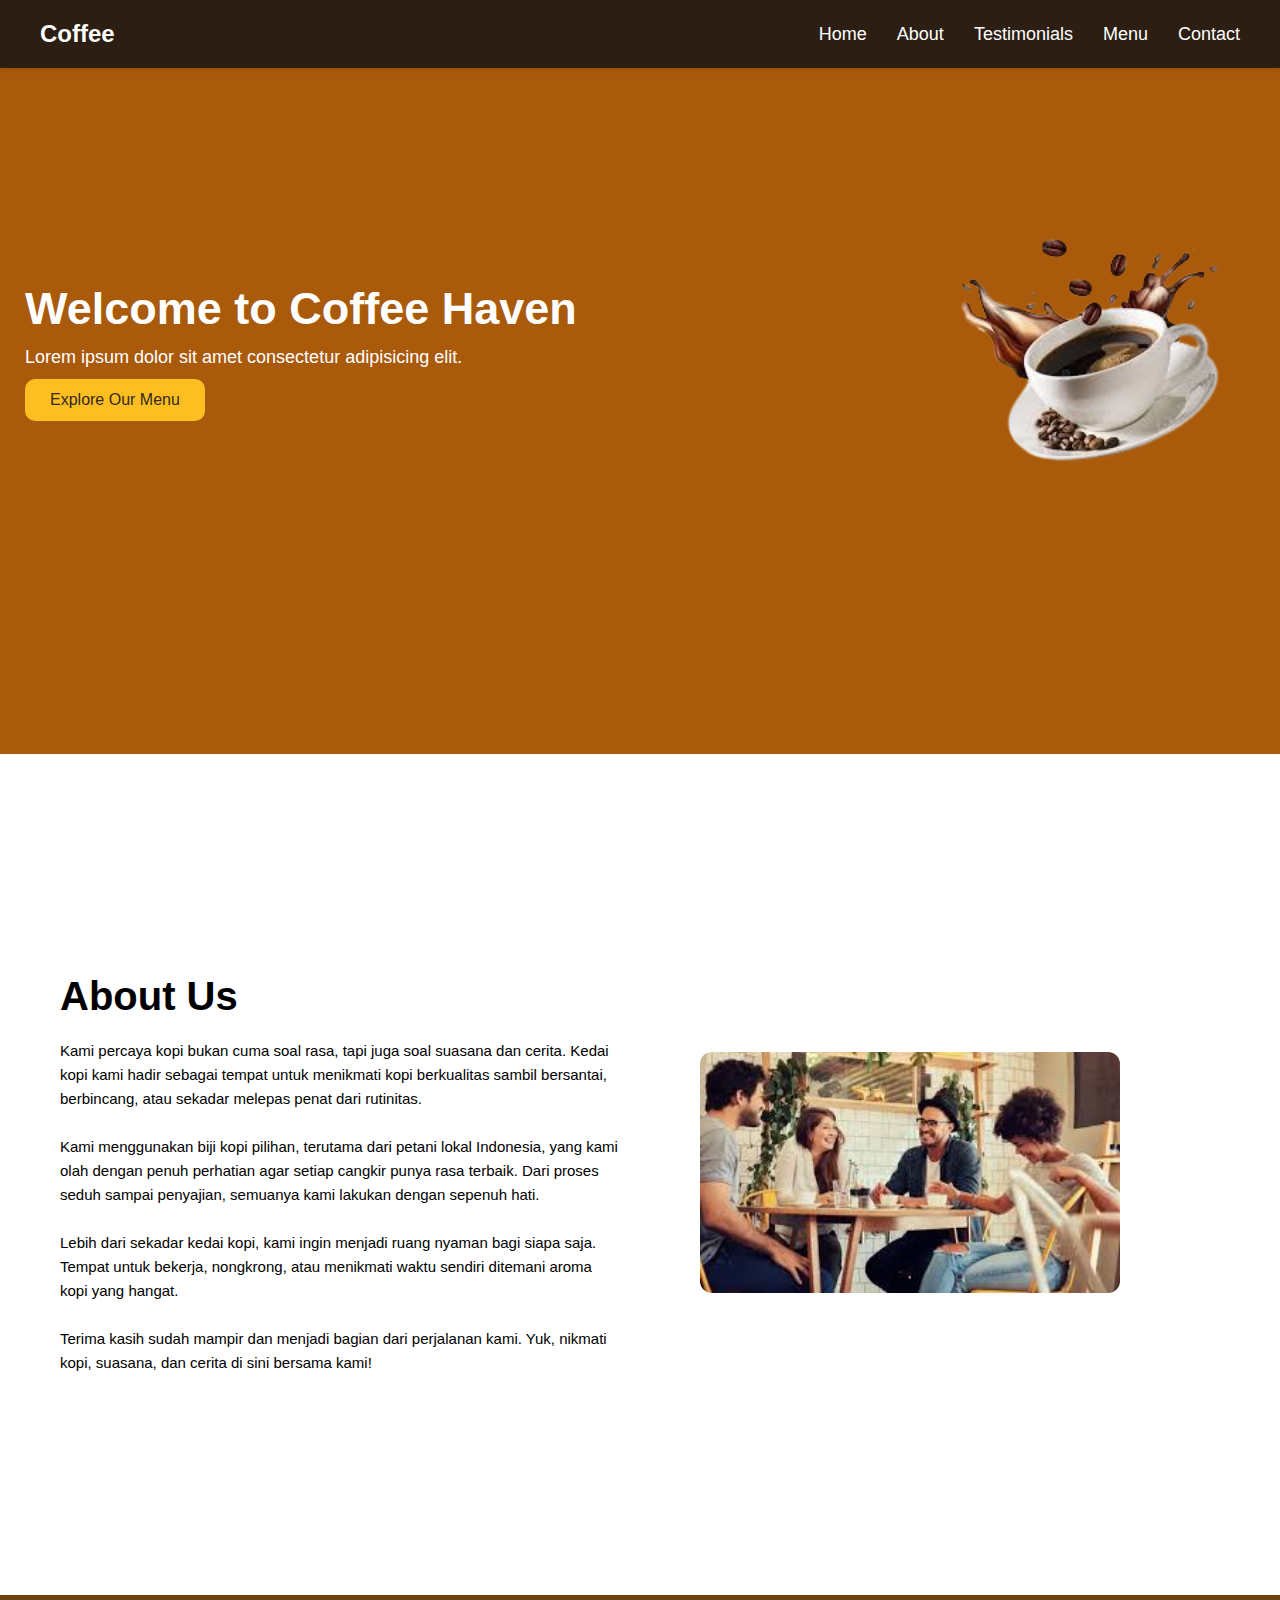
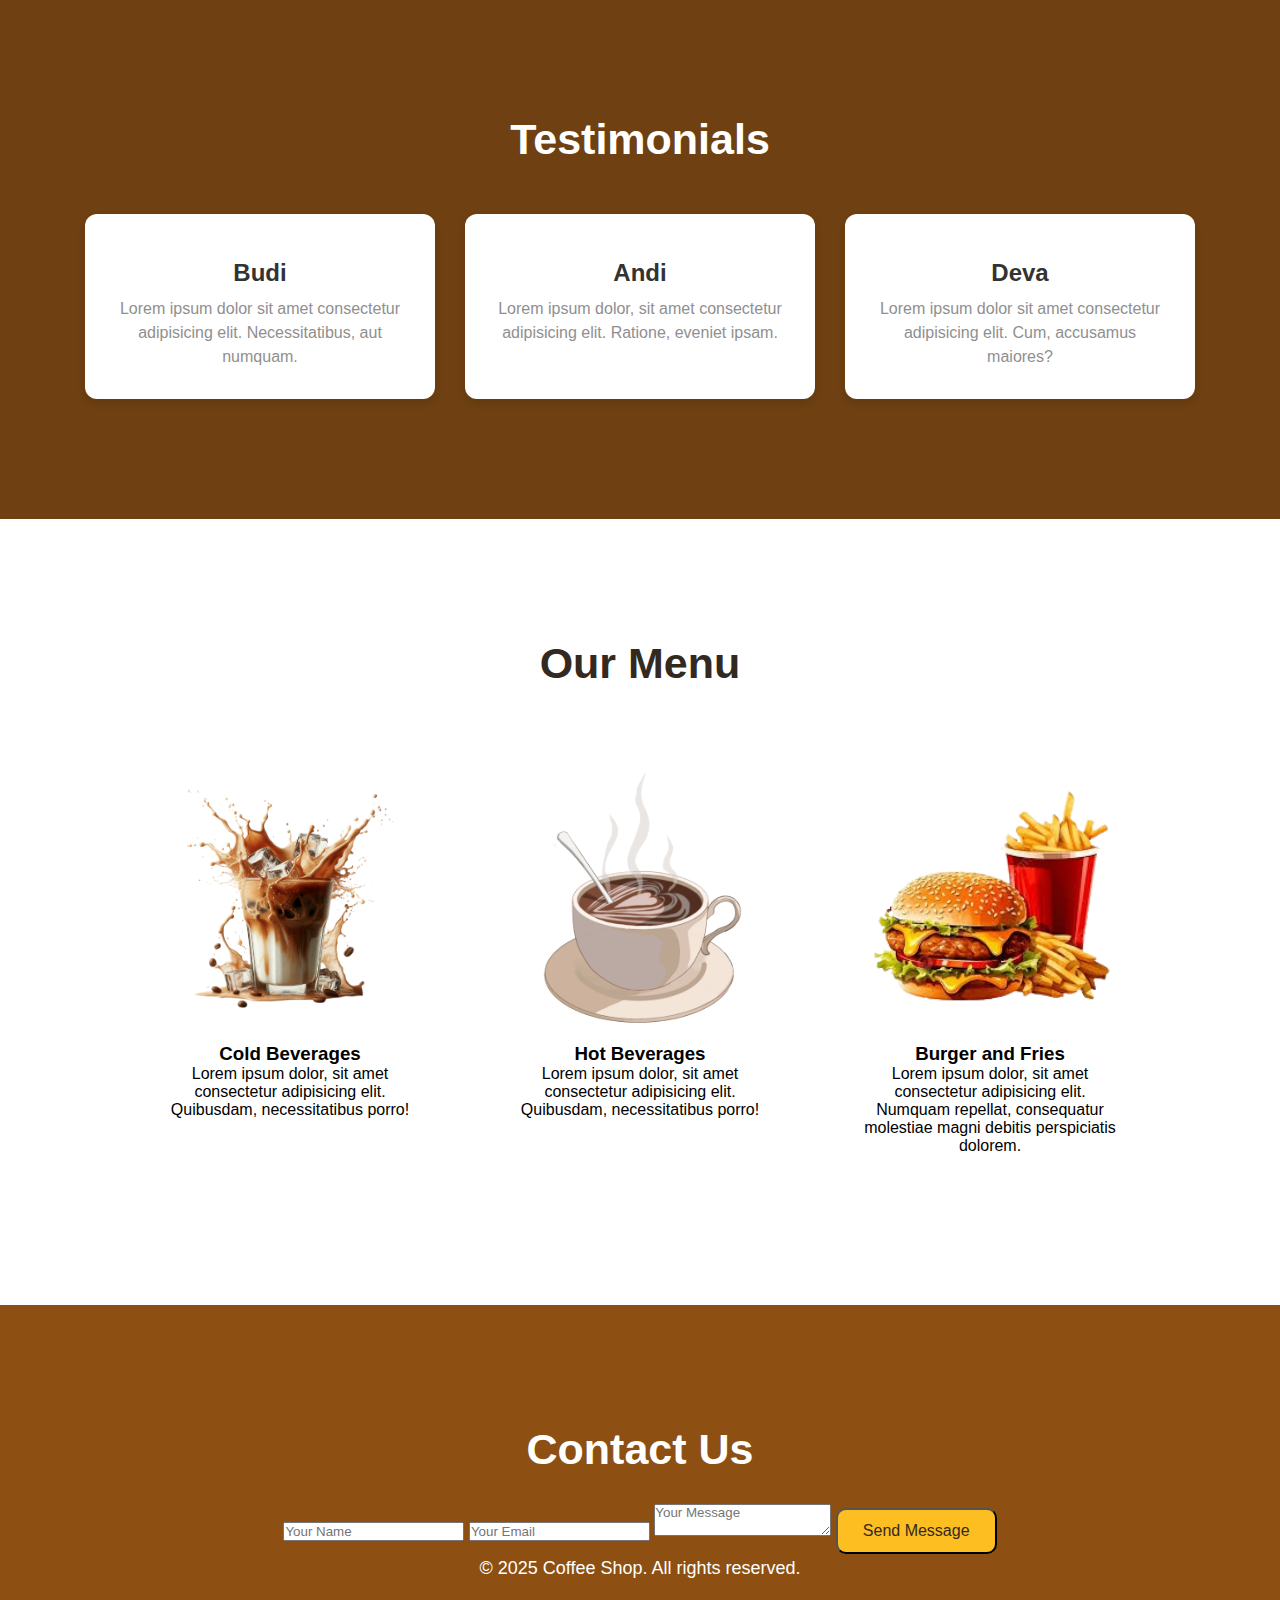
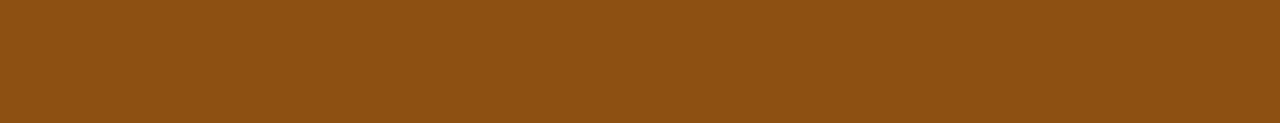
<file: index.html>
<!DOCTYPE html>
<html lang="en">

<head>
    <meta charset="UTF-8">
    <meta name="viewport" content="width=device-width, initial-scale=1.0">
    <title>Web Coffee</title>
    <link rel="stylesheet" href="web.css">
</head>

<body>
    <!-- Nav S-->
    <header>
        <nav class="navbar">
            <div class="logo">Coffee</div>

            <ul class="nav-menu">
                <li><a href="#home">Home</a></li>
                <li><a href="#about">About</a></li>
                <li><a href="#testimonials">Testimonials</a></li>
                <li><a href="#menu">Menu</a></li>
                <li><a href="#contact">Contact</a></li>
            </ul>

            <div class="hamburger" id="hamburger">
                <span></span>
                <span></span>
                <span></span>
            </div>
        </nav>
    </header>
    <!-- Nav E-->

    <!-- Hero S-->
    <section id="home" class="home-section">
        <div class="home-content">
            <h1>Welcome to Coffee Haven</h1>
            <p>Lorem ipsum dolor sit amet consectetur adipisicing elit.</p>
            <a href="#menu" class="btn">Explore Our Menu</a>
        </div>
        <div class="home-image">
            <img src="img/kopi-removebg-preview.png">
        </div>
    </section>
    <!-- Hero E-->

    <!-- About S-->
    <section id="about" class="about-section">
        <div class="about-text">
            <h2>About Us</h2>
            <p>Kami percaya kopi bukan cuma soal rasa, tapi juga soal suasana dan cerita. Kedai kopi kami hadir sebagai
                tempat untuk menikmati kopi berkualitas sambil bersantai, berbincang, atau sekadar melepas penat dari
                rutinitas.
                <br>
                <br>
                Kami menggunakan biji kopi pilihan, terutama dari petani lokal Indonesia, yang kami olah dengan penuh
                perhatian agar setiap cangkir punya rasa terbaik. Dari proses seduh sampai penyajian, semuanya kami
                lakukan
                dengan sepenuh hati.
                <br>
                <br>
                Lebih dari sekadar kedai kopi, kami ingin menjadi ruang nyaman bagi siapa saja. Tempat untuk bekerja,
                nongkrong, atau menikmati waktu sendiri ditemani aroma kopi yang hangat.
                <br>
                <br>
                Terima kasih sudah mampir dan menjadi bagian dari perjalanan kami. Yuk, nikmati kopi, suasana, dan
                cerita di
                sini bersama kami!
            </p>
        </div>
        <div class="img-about">
            <img src="img/About Us.jpeg">
        </div>
    </section>
    <!-- About E-->

    <!-- Testimonials S-->
    <section id="testimonials" class="testimonials-section">
        <h2>Testimonials</h2>
        <div class="testimonials-container">
            <div class="testimonial-item">
                <h3>Budi</h3>
                <p>Lorem ipsum dolor sit amet consectetur adipisicing elit. Necessitatibus, aut numquam.</p>
            </div>
            <div class="testimonial-item">
                <h3>Andi</h3>
                <p>Lorem ipsum dolor, sit amet consectetur adipisicing elit. Ratione, eveniet ipsam.</p>
            </div>
            <div class="testimonial-item">
                <h3>Deva</h3>
                <p>Lorem ipsum dolor sit amet consectetur adipisicing elit. Cum, accusamus maiores?</p>
            </div>
        </div>
    </section>
    <!-- Testimonials E-->

    <!-- Menu S-->
    <section id="menu" class="menu-section">
        <h2>Our Menu</h2>
        <div class="menu-container">
            <div class="menu-item">
                <img src="img/cold.png" class="image-menu">
                <h3>Cold Beverages</h3>
                <p>Lorem ipsum dolor, sit amet consectetur adipisicing elit. Quibusdam, necessitatibus porro!</p>
            </div>
            <div class="menu-item">
                <img src="img/hot.png" class="image-menu">
                <h3>Hot Beverages</h3>
                <p>Lorem ipsum dolor, sit amet consectetur adipisicing elit. Quibusdam, necessitatibus porro!</p>
            </div>
            <div class="menu-item">
                <img src="img/Burger-removebg-preview.png" class="image-menu">
                <h3>Burger and Fries</h3>
                <p>Lorem ipsum dolor, sit amet consectetur adipisicing elit. Numquam repellat, consequatur molestiae
                    magni debitis perspiciatis dolorem.</p>
            </div>
        </div>
    </section>
    <!-- Menu E-->

    <!-- Contact S-->
    <section id="contact" class="contact-section">
        <h2>Contact Us</h2>
        <form class="contact-form">
            <input type="text" placeholder="Your Name" required>
            <input type="email" placeholder="Your Email" required>
            <textarea placeholder="Your Message" required></textarea>
            <button type="submit" class="btn">Send Message</button>
        </form>
        <p>&copy; 2025 Coffee Shop. All rights reserved.</p>
    </section>
    <!-- Contact E-->
</body>
<script src="Web.js"></script>

</html>
</file>
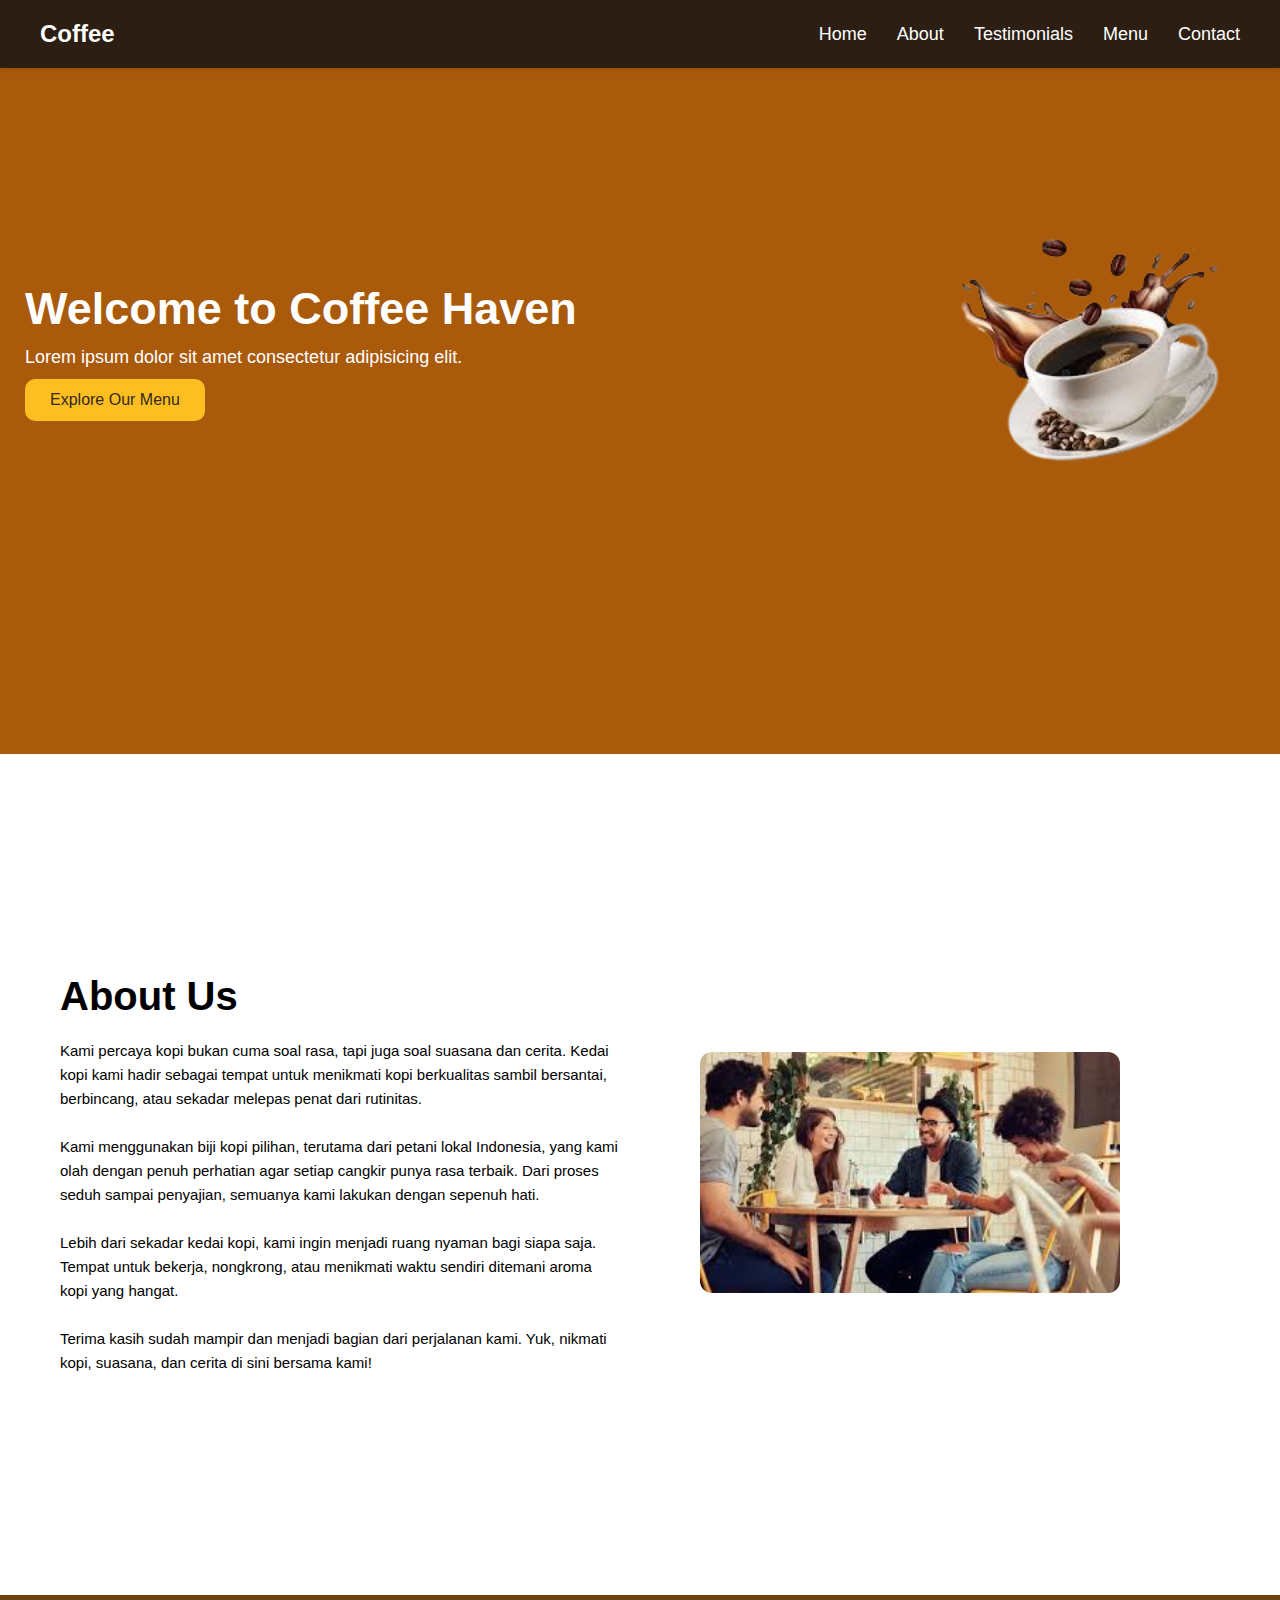
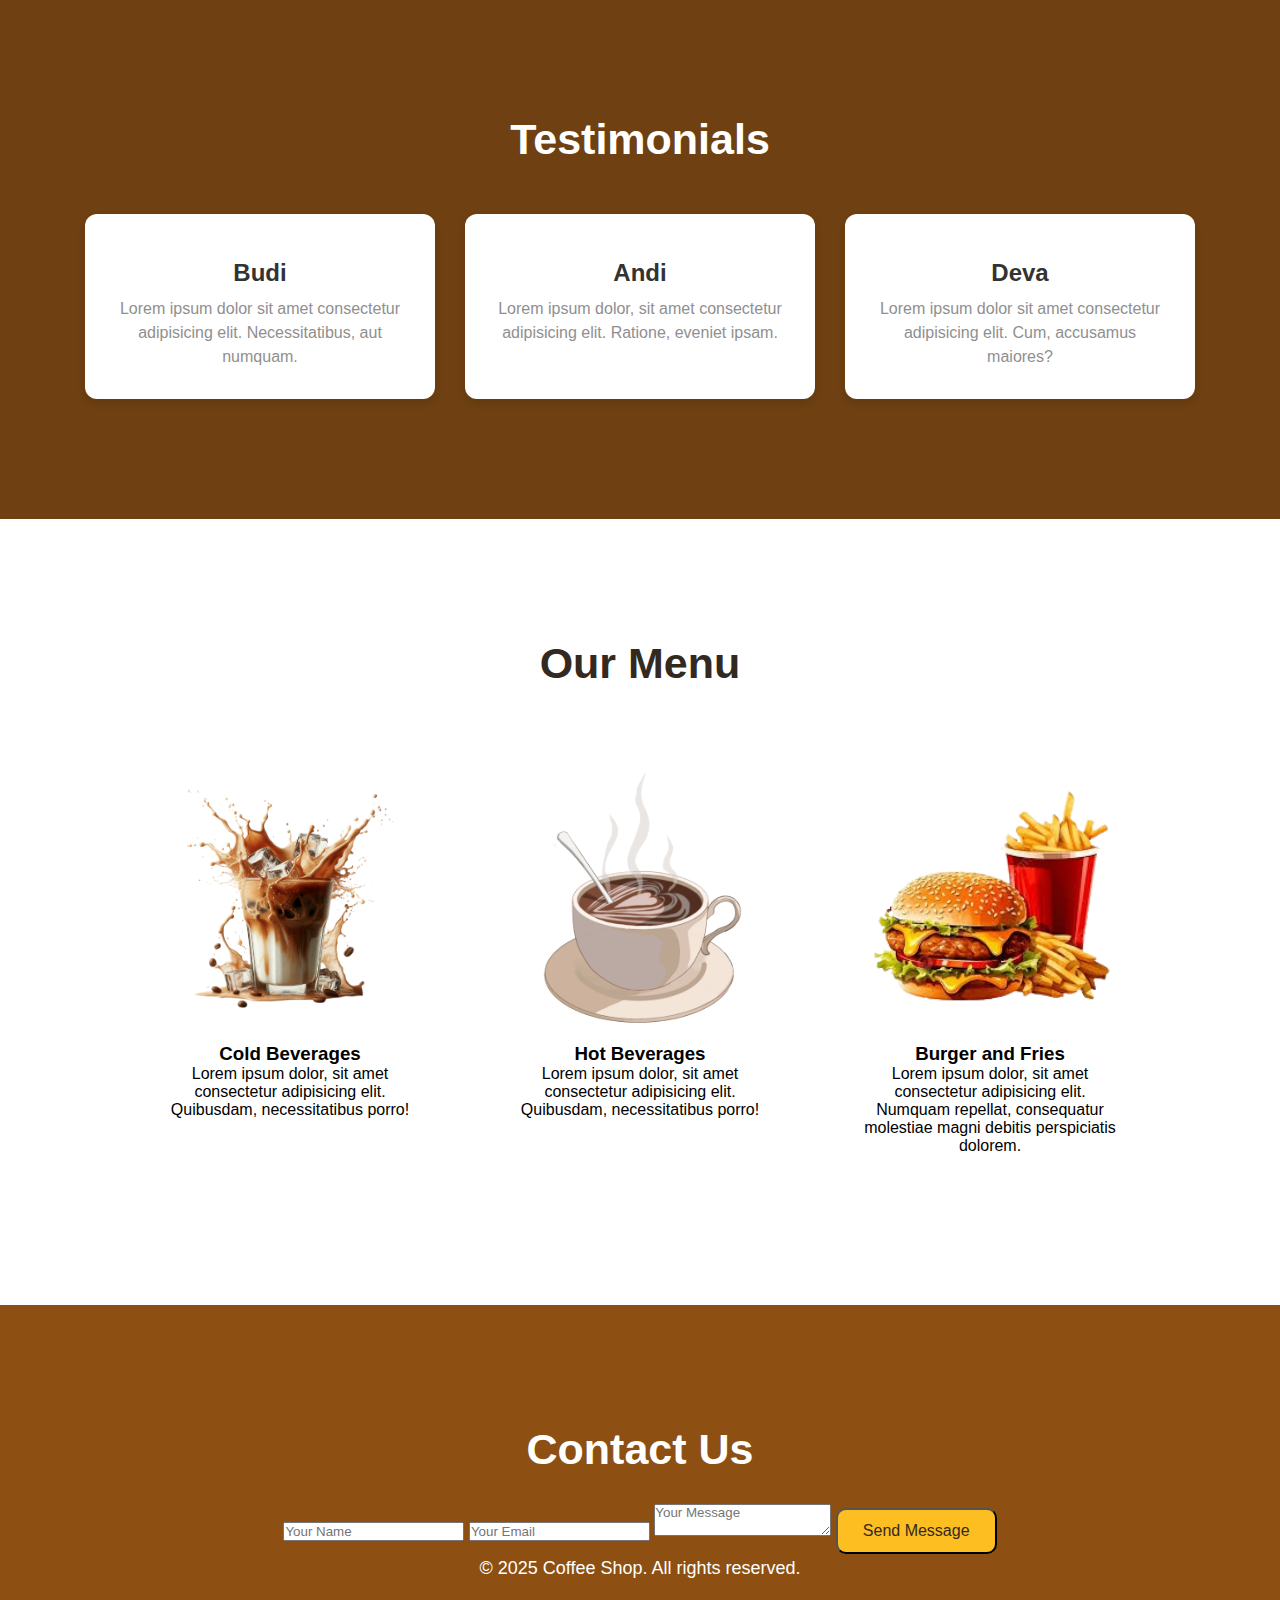
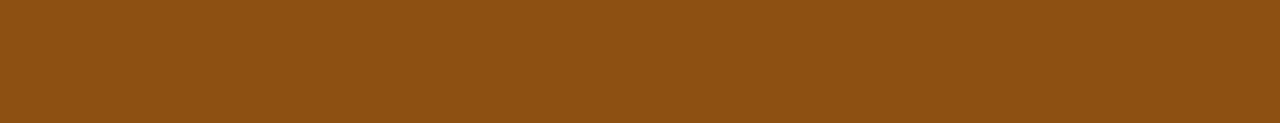
<file: Web.html>
<!DOCTYPE html>
<html lang="en">

<head>
    <meta charset="UTF-8">
    <meta name="viewport" content="width=device-width, initial-scale=1.0">
    <title>Web Coffee</title>
    <link rel="stylesheet" href="Web.css">
</head>

<body>
    <!-- Nav S-->
    <header>
        <nav class="navbar">
            <div class="logo">Coffee</div>

            <ul class="nav-menu">
                <li><a href="#home">Home</a></li>
                <li><a href="#about">About</a></li>
                <li><a href="#testimonials">Testimonials</a></li>
                <li><a href="#menu">Menu</a></li>
                <li><a href="#contact">Contact</a></li>
            </ul>

            <div class="hamburger" id="hamburger">
                <span></span>
                <span></span>
                <span></span>
            </div>
        </nav>
    </header>
    <!-- Nav E-->

    <!-- Hero S-->
    <section id="home" class="home-section">
        <div class="home-content">
            <h1>Welcome to Coffee Haven</h1>
            <p>Lorem ipsum dolor sit amet consectetur adipisicing elit.</p>
            <a href="#menu" class="btn">Explore Our Menu</a>
        </div>
        <div class="home-image">
            <img src="img/kopi-removebg-preview.png">
        </div>
    </section>
    <!-- Hero E-->

    <!-- About S-->
    <section id="about" class="about-section">
        <div class="about-text">
            <h2>About Us</h2>
            <p>Kami percaya kopi bukan cuma soal rasa, tapi juga soal suasana dan cerita. Kedai kopi kami hadir sebagai
                tempat untuk menikmati kopi berkualitas sambil bersantai, berbincang, atau sekadar melepas penat dari
                rutinitas.
                <br>
                <br>
                Kami menggunakan biji kopi pilihan, terutama dari petani lokal Indonesia, yang kami olah dengan penuh
                perhatian agar setiap cangkir punya rasa terbaik. Dari proses seduh sampai penyajian, semuanya kami
                lakukan
                dengan sepenuh hati.
                <br>
                <br>
                Lebih dari sekadar kedai kopi, kami ingin menjadi ruang nyaman bagi siapa saja. Tempat untuk bekerja,
                nongkrong, atau menikmati waktu sendiri ditemani aroma kopi yang hangat.
                <br>
                <br>
                Terima kasih sudah mampir dan menjadi bagian dari perjalanan kami. Yuk, nikmati kopi, suasana, dan
                cerita di
                sini bersama kami!
            </p>
        </div>
        <div class="img-about">
            <img src="img/About Us.jpeg">
        </div>
    </section>
    <!-- About E-->

    <!-- Testimonials S-->
    <section id="testimonials" class="testimonials-section">
        <h2>Testimonials</h2>
        <div class="testimonials-container">
            <div class="testimonial-item">
                <h3>Budi</h3>
                <p>Lorem ipsum dolor sit amet consectetur adipisicing elit. Necessitatibus, aut numquam.</p>
            </div>
            <div class="testimonial-item">
                <h3>Andi</h3>
                <p>Lorem ipsum dolor, sit amet consectetur adipisicing elit. Ratione, eveniet ipsam.</p>
            </div>
            <div class="testimonial-item">
                <h3>Deva</h3>
                <p>Lorem ipsum dolor sit amet consectetur adipisicing elit. Cum, accusamus maiores?</p>
            </div>
        </div>
    </section>
    <!-- Testimonials E-->

    <!-- Menu S-->
    <section id="menu" class="menu-section">
        <h2>Our Menu</h2>
        <div class="menu-container">
            <div class="menu-item">
                <img src="img/cold.png" class="image-menu">
                <h3>Cold Beverages</h3>
                <p>Lorem ipsum dolor, sit amet consectetur adipisicing elit. Quibusdam, necessitatibus porro!</p>
            </div>
            <div class="menu-item">
                <img src="img/hot.png" class="image-menu">
                <h3>Hot Beverages</h3>
                <p>Lorem ipsum dolor, sit amet consectetur adipisicing elit. Quibusdam, necessitatibus porro!</p>
            </div>
            <div class="menu-item">
                <img src="img/Burger-removebg-preview.png" class="image-menu">
                <h3>Burger and Fries</h3>
                <p>Lorem ipsum dolor, sit amet consectetur adipisicing elit. Numquam repellat, consequatur molestiae
                    magni debitis perspiciatis dolorem.</p>
            </div>
        </div>
    </section>
    <!-- Menu E-->

    <!-- Contact S-->
    <section id="contact" class="contact-section">
        <h2>Contact Us</h2>
        <form class="contact-form">
            <input type="text" placeholder="Your Name" required>
            <input type="email" placeholder="Your Email" required>
            <textarea placeholder="Your Message" required></textarea>
            <button type="submit" class="btn">Send Message</button>
        </form>
        <p>&copy; 2025 Coffee Shop. All rights reserved.</p>
    </section>
    <!-- Contact E-->
</body>
<script src="Web.js"></script>

</html>
</file>
<file: web.css>
/* RESET */
* {
    margin: 0;
    padding: 0;
    box-sizing: border-box;
    font-family: Arial, Helvetica, sans-serif;
}

html {
    scroll-behavior: smooth;
}

/* HEADER */

header {
    position: fixed;
    width: 100%;
    top: 0;
    left: 0;
    background-color: #a87101;
    box-shadow: 0 2px 5px rgba(0, 0, 0, 0.1);
    z-index: 1000;
}

/* NAVBAR DESKTOP */
.navbar {
    display: flex;
    justify-content: space-between;
    align-items: center;
    padding: 20px 40px;
    background: #2c1e12;
}

.logo {
    color: #fff;
    font-size: 24px;
    font-weight: bold;
}

.nav-menu {
    display: flex;
    list-style: none;
    gap: 30px;
}

.nav-menu a {
    color: white;
    text-decoration: none;
    font-size: 18px;
}

/* HAMBURGER */
.hamburger {
    display: none;
    flex-direction: column;
    cursor: pointer;
}

.hamburger span {
    height: 3px;
    width: 25px;
    background: white;
    margin: 4px 0;
}

/* MOBILE */
@media (max-width: 768px) {
    .hamburger {
        display: flex;
    }

    .nav-menu {
        position: absolute;
        top: 70px;
        left: 0;
        width: 50vw;
        flex-direction: column;
        background: #2c1e12;
        text-align: center;
        display: none;
    }

    .nav-menu.active {
        display: flex;
    }

    .nav-menu li {
        padding: 15px 0;
    }
}

/* HOME SECTION */
.home-section {
    display: flex;
    text-align: center;
    background-color: #aa5a0b;
    padding-top: 200px;
    padding-bottom: 250px;
}

.home-content {
    max-width: 600px;
    margin: auto;
    color: #ffffff;
    margin-left: 25px;
    text-align: left;
}

.home-content h1 {
    font-size: 45px;
    margin-bottom: 8px;
}

.home-content p {
    font-size: 18px;
    margin-bottom: 7px;
    line-height: 1.6;
}

.home-image img {
    margin-right: 40px;
    width: 300px;
}

.home-content .btn {
    display: inline-block;
    padding: 12px 25px;
    background-color: #fcbe21;
    color: #33291f;
    text-decoration: none;
    font-size: 16px;
    border-radius: 10px;
    transition: background-color 0.3s ease;
}

.home-content .btn:hover {
    background-color: #ffffff;
}

/* HOME SECTION RESPONSIVE */
@media (max-width: 768px) {
    .home-section {
        flex-direction: column;
        padding-top: 150px;
        padding-bottom: 150px;
    }

    .home-image img {
        margin: 20px 0;
        width: 250px;
    }

    .home-content h1 {
        font-size: 32px;
    }

    .home-section {
        padding-bottom: 252px;
    }

}

/* ABOUT SECTION */

.about-section {
    display: flex;
    align-items: center;
    justify-content: space-between;
    padding: 220px 60px;
    gap: 40px;
}

/* TEKS ATAS–BAWAH */
.about-text {
    display: flex;
    flex-direction: column;
    /* KUNCI */
    text-align: left;
    flex: 1;
}

.about-text h2 {
    font-size: 40px;
    margin-bottom: 20px;
}

.about-text p {
    font-size: 15px;
    line-height: 1.6;
}

.img-about {
    flex: 1;
}

.img-about img {
    width: 100%;
    max-width: 420px;
    height: auto;
    border-radius: 12px;
    object-fit: cover;
    flex: 1;
    margin-left: 40px;
}

/* ABOUT SECTION RESPONSIVE */
@media (max-width: 768px) {
    .about-section {
        flex-direction: column;
        padding: 80px 20px;
        text-align: center;
    }

    .about-image img {
        max-width: 100%;
        margin-top: 30px;
    }
}

/* Testimonials Section */
.testimonials-section {
    padding: 120px 60px;
    text-align: center;
    background-color: #6e4012;
}

.testimonials-section h2 {
    font-size: 43px;
    margin-bottom: 50px;
    color: #fff;
}

.testimonials-container {
    display: flex;
    gap: 30px;
    justify-content: center;
    align-items: stretch;
}

.testimonial-item {
    flex: 1;
    max-width: 350px;
    background: #ffffff;
    padding: 30px 25px;
    border-radius: 12px;
    box-shadow: 0 4px 8px rgba(0, 0, 0, 0.1);
    text-align: center;
    transition: transform 0.3s ease;
}

.testimonial-item:hover {
    transform: translateY(-5px);
}

.testimonial-item img {
    width: 100%;
    height: 200px;
    object-fit: cover;
    border-radius: 10px;
}

.testimonial-item h3 {
    font-size: 24px;
    margin: 15px 0 10px;
    color: #333;
}

.testimonial-item p {
    font-size: 16px;
    color: #8f8f8f;
    line-height: 1.5;
}

@media (max-width: 768px) {
    .testimonials-container {
        flex-direction: column;
        gap: 20px;
    }

    .testimonial-item {
        max-width: 100%;
    }
}

/* MENU SECTION */

.menu-section {
    padding: 120px 60px;
    text-align: center;
}

.menu-section h2 {
    font-size: 43px;
    margin-bottom: 50px;
    color: #33291f;
}

.menu-container {
    display: flex;
    justify-content: center;
    gap: 30px;
    flex-wrap: wrap;
}

.menu-item {
    display: flex;
    flex-direction: column;
    align-items: center;
    padding: 20px;
    margin: 10px;
    border-radius: 10px;
    width: 300px;
}

.image-menu {
    width: 100%;
    max-width: 270px;
    object-fit: cover;
    margin-bottom: 15px;
}

/* Contact Section */

.contact-section {
    padding: 120px 60px;
    text-align: center;
    background-color: #8d5012;
    color: #fff;
}

.contact-section h2 {
    font-size: 43px;
    margin-bottom: 30px;
}

.contact-section p {
    font-size: 18px;
    margin-bottom: 20px;
    line-height: 1.6;
}

.contact-section .btn {
    display: inline-block;
    padding: 12px 25px;
    background-color: #fcbe21;
    color: #33291f;
    text-decoration: none;
    font-size: 16px;
    border-radius: 10px;
    transition: background-color 0.3s ease;
}

.contact-section .btn:hover {
    background-color: #ffffff;
}
</file>
<file: Web.css>
/* RESET */
* {
    margin: 0;
    padding: 0;
    box-sizing: border-box;
    font-family: Arial, Helvetica, sans-serif;
}

html {
    scroll-behavior: smooth;
}

/* HEADER */

header {
    position: fixed;
    width: 100%;
    top: 0;
    left: 0;
    background-color: #a87101;
    box-shadow: 0 2px 5px rgba(0, 0, 0, 0.1);
    z-index: 1000;
}

/* NAVBAR DESKTOP */
.navbar {
    display: flex;
    justify-content: space-between;
    align-items: center;
    padding: 20px 40px;
    background: #2c1e12;
}

.logo {
    color: #fff;
    font-size: 24px;
    font-weight: bold;
}

.nav-menu {
    display: flex;
    list-style: none;
    gap: 30px;
}

.nav-menu a {
    color: white;
    text-decoration: none;
    font-size: 18px;
}

/* HAMBURGER */
.hamburger {
    display: none;
    flex-direction: column;
    cursor: pointer;
}

.hamburger span {
    height: 3px;
    width: 25px;
    background: white;
    margin: 4px 0;
}

/* MOBILE */
@media (max-width: 768px) {
    .hamburger {
        display: flex;
    }

    .nav-menu {
        position: absolute;
        top: 70px;
        left: 0;
        width: 50vw;
        flex-direction: column;
        background: #2c1e12;
        text-align: center;
        display: none;
    }

    .nav-menu.active {
        display: flex;
    }

    .nav-menu li {
        padding: 15px 0;
    }
}

/* HOME SECTION */
.home-section {
    display: flex;
    text-align: center;
    background-color: #aa5a0b;
    padding-top: 200px;
    padding-bottom: 250px;
}

.home-content {
    max-width: 600px;
    margin: auto;
    color: #ffffff;
    margin-left: 25px;
    text-align: left;
}

.home-content h1 {
    font-size: 45px;
    margin-bottom: 8px;
}

.home-content p {
    font-size: 18px;
    margin-bottom: 7px;
    line-height: 1.6;
}

.home-image img {
    margin-right: 40px;
    width: 300px;
}

.home-content .btn {
    display: inline-block;
    padding: 12px 25px;
    background-color: #fcbe21;
    color: #33291f;
    text-decoration: none;
    font-size: 16px;
    border-radius: 10px;
    transition: background-color 0.3s ease;
}

.home-content .btn:hover {
    background-color: #ffffff;
}

/* HOME SECTION RESPONSIVE */
@media (max-width: 768px) {
    .home-section {
        flex-direction: column;
        padding-top: 150px;
        padding-bottom: 150px;
    }

    .home-image img {
        margin: 20px 0;
        width: 250px;
    }

    .home-content h1 {
        font-size: 32px;
    }

    .home-section {
        padding-bottom: 252px;
    }

}

/* ABOUT SECTION */

.about-section {
    display: flex;
    align-items: center;
    justify-content: space-between;
    padding: 220px 60px;
    gap: 40px;
}

/* TEKS ATAS–BAWAH */
.about-text {
    display: flex;
    flex-direction: column;
    /* KUNCI */
    text-align: left;
    flex: 1;
}

.about-text h2 {
    font-size: 40px;
    margin-bottom: 20px;
}

.about-text p {
    font-size: 15px;
    line-height: 1.6;
}

.img-about {
    flex: 1;
}

.img-about img {
    width: 100%;
    max-width: 420px;
    height: auto;
    border-radius: 12px;
    object-fit: cover;
    flex: 1;
    margin-left: 40px;
}

/* ABOUT SECTION RESPONSIVE */
@media (max-width: 768px) {
    .about-section {
        flex-direction: column;
        padding: 80px 20px;
        text-align: center;
    }

    .about-image img {
        max-width: 100%;
        margin-top: 30px;
    }
}

/* Testimonials Section */
.testimonials-section {
    padding: 120px 60px;
    text-align: center;
    background-color: #6e4012;
}

.testimonials-section h2 {
    font-size: 43px;
    margin-bottom: 50px;
    color: #fff;
}

.testimonials-container {
    display: flex;
    gap: 30px;
    justify-content: center;
    align-items: stretch;
}

.testimonial-item {
    flex: 1;
    max-width: 350px;
    background: #ffffff;
    padding: 30px 25px;
    border-radius: 12px;
    box-shadow: 0 4px 8px rgba(0, 0, 0, 0.1);
    text-align: center;
    transition: transform 0.3s ease;
}

.testimonial-item:hover {
    transform: translateY(-5px);
}

.testimonial-item img {
    width: 100%;
    height: 200px;
    object-fit: cover;
    border-radius: 10px;
}

.testimonial-item h3 {
    font-size: 24px;
    margin: 15px 0 10px;
    color: #333;
}

.testimonial-item p {
    font-size: 16px;
    color: #8f8f8f;
    line-height: 1.5;
}

@media (max-width: 768px) {
    .testimonials-container {
        flex-direction: column;
        gap: 20px;
    }

    .testimonial-item {
        max-width: 100%;
    }
}

/* MENU SECTION */

.menu-section {
    padding: 120px 60px;
    text-align: center;
}

.menu-section h2 {
    font-size: 43px;
    margin-bottom: 50px;
    color: #33291f;
}

.menu-container {
    display: flex;
    justify-content: center;
    gap: 30px;
    flex-wrap: wrap;
}

.menu-item {
    display: flex;
    flex-direction: column;
    align-items: center;
    padding: 20px;
    margin: 10px;
    border-radius: 10px;
    width: 300px;
}

.image-menu {
    width: 100%;
    max-width: 270px;
    object-fit: cover;
    margin-bottom: 15px;
}

/* Contact Section */

.contact-section {
    padding: 120px 60px;
    text-align: center;
    background-color: #8d5012;
    color: #fff;
}

.contact-section h2 {
    font-size: 43px;
    margin-bottom: 30px;
}

.contact-section p {
    font-size: 18px;
    margin-bottom: 20px;
    line-height: 1.6;
}

.contact-section .btn {
    display: inline-block;
    padding: 12px 25px;
    background-color: #fcbe21;
    color: #33291f;
    text-decoration: none;
    font-size: 16px;
    border-radius: 10px;
    transition: background-color 0.3s ease;
}

.contact-section .btn:hover {
    background-color: #ffffff;
}
</file>
